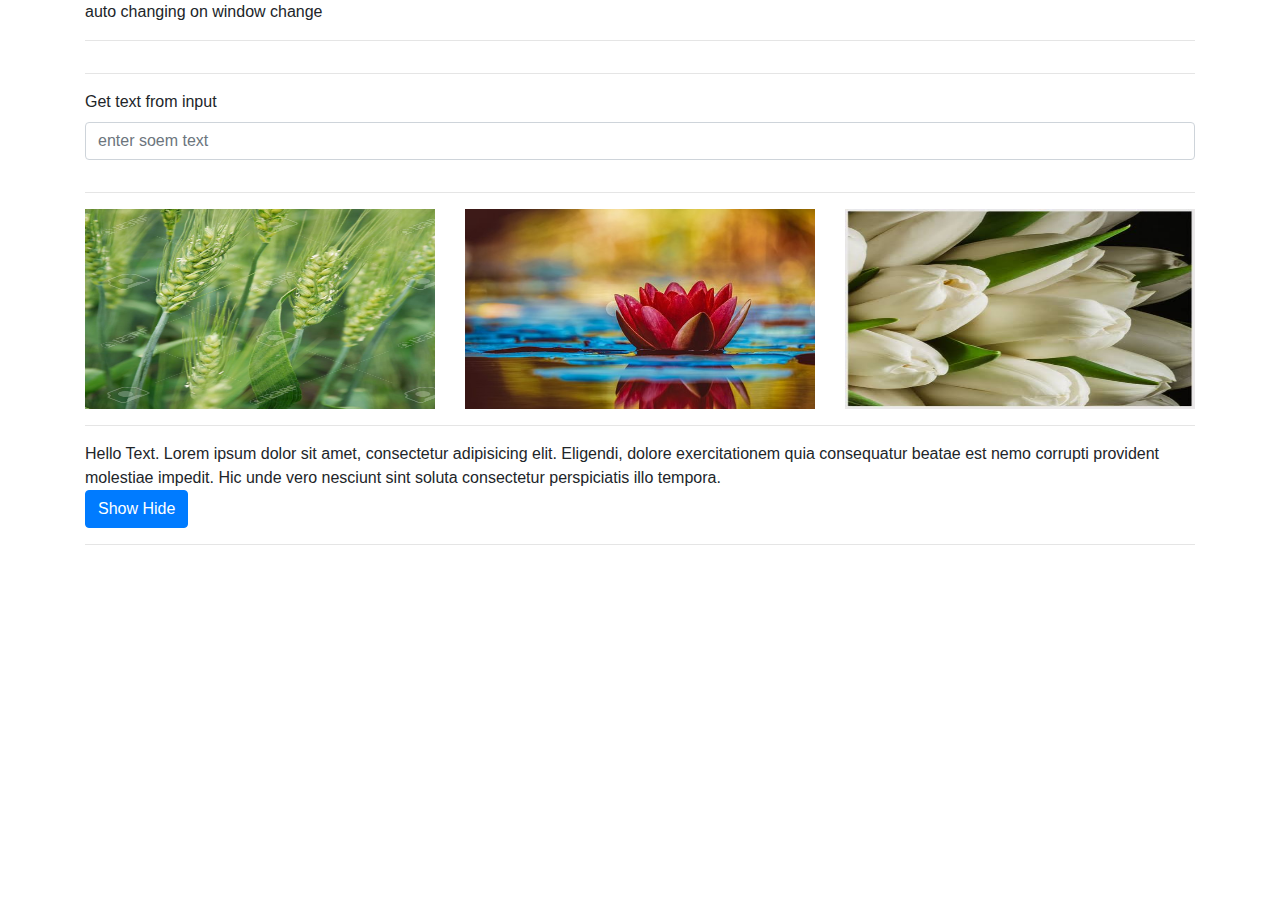
<file: jquery/index.html>
<!DOCTYPE html>
<html lang="en">
<head>
    <meta charset="UTF-8">
    <meta name="viewport" content="width=device-width, initial-scale=1.0">
    <meta http-equiv="X-UA-Compatible" content="ie=edge">
    <title>Jquery learn</title>
    <link rel="stylesheet" href="css/bootstrap.css">
    <link rel="stylesheet" href="js/jquery-ui/jquery-ui.min.css">
    <link rel="stylesheet" href="css/style.css">

    <script src="js/jquery.min.js"></script>
    <script src="js/jquery-ui/jquery-ui.min.js"></script>
    <script src="js/bootstrap.min.js"></script>
</head>
<body>
    <div class="container">
        <!-- <h2>Hello JQuery World</h2> -->
        <p>auto changing on window change</p>
        <hr>
        <div class="row">
            <div class="col-md-12">
                <div id="show-data"></div>
                <hr>
                <form action="" method="get">
                    <div class="form-group">
                      <label for="">Get text from input</label>
                      <input type="text" class="form-control" name="get_text_name" id="get-text" aria-describedby="helpId" placeholder="enter soem text"> 
                    </div>
                </form>
            </div>
        </div>
        <hr>

        <div class="gallery">
            <div class="row">
                <div class="col-sm-4"><img src="img/gom.jpg" alt=""></div>
                <div class="col-sm-4"><img src="img/lily.jpg" alt=""></div>
                <div class="col-sm-4"><img src="img/suburban.jpg" alt=""></div>
            </div> 
        </div>
   
    <hr>
    <div class="row">
        <div class="col-md-12">
            <div class="text-file">
                Hello Text. Lorem ipsum dolor sit amet, consectetur adipisicing elit. Eligendi, dolore exercitationem quia consequatur beatae est nemo corrupti provident molestiae impedit. Hic unde vero nesciunt sint soluta consectetur perspiciatis illo tempora.
            </div>
            <button id="mybtn" class="btn btn-primary">Show Hide</button>
        </div>
    </div>
    <hr>
    
    </div>
    <script>
        $(document).ready(function(){
            $('#mybtn').click(function (){
               $('.text-file').toggle('slow');
            });

            $('.')
            // $('*') //select all elements
            // $(this) //select current elements
            // $('p.intro') //select all p elements with class intro
            // $('p:first') //select the first p element 
            // $('ul li:first') //select first <li> element of first <ul>
            // $('ul li:first-child') //select first <li> element of every <ul>
            // $("[href]") //select all elements with an href attribute
            // $("a[target='_blank']"); //select all <a> element with a target attribute value equal to "_blank"
            // $(":button") //select all <button> elements and <input> elements of type = "button"
            // $("tr:even"); //select all even <tr> elements
            // $("tr:odd");//select all odd <tr> elements
            // jquery selector teaster
            // https://www.w3schools.com/jquery/trysel.asp

        });
    </script>
</body>
</html>
</file>
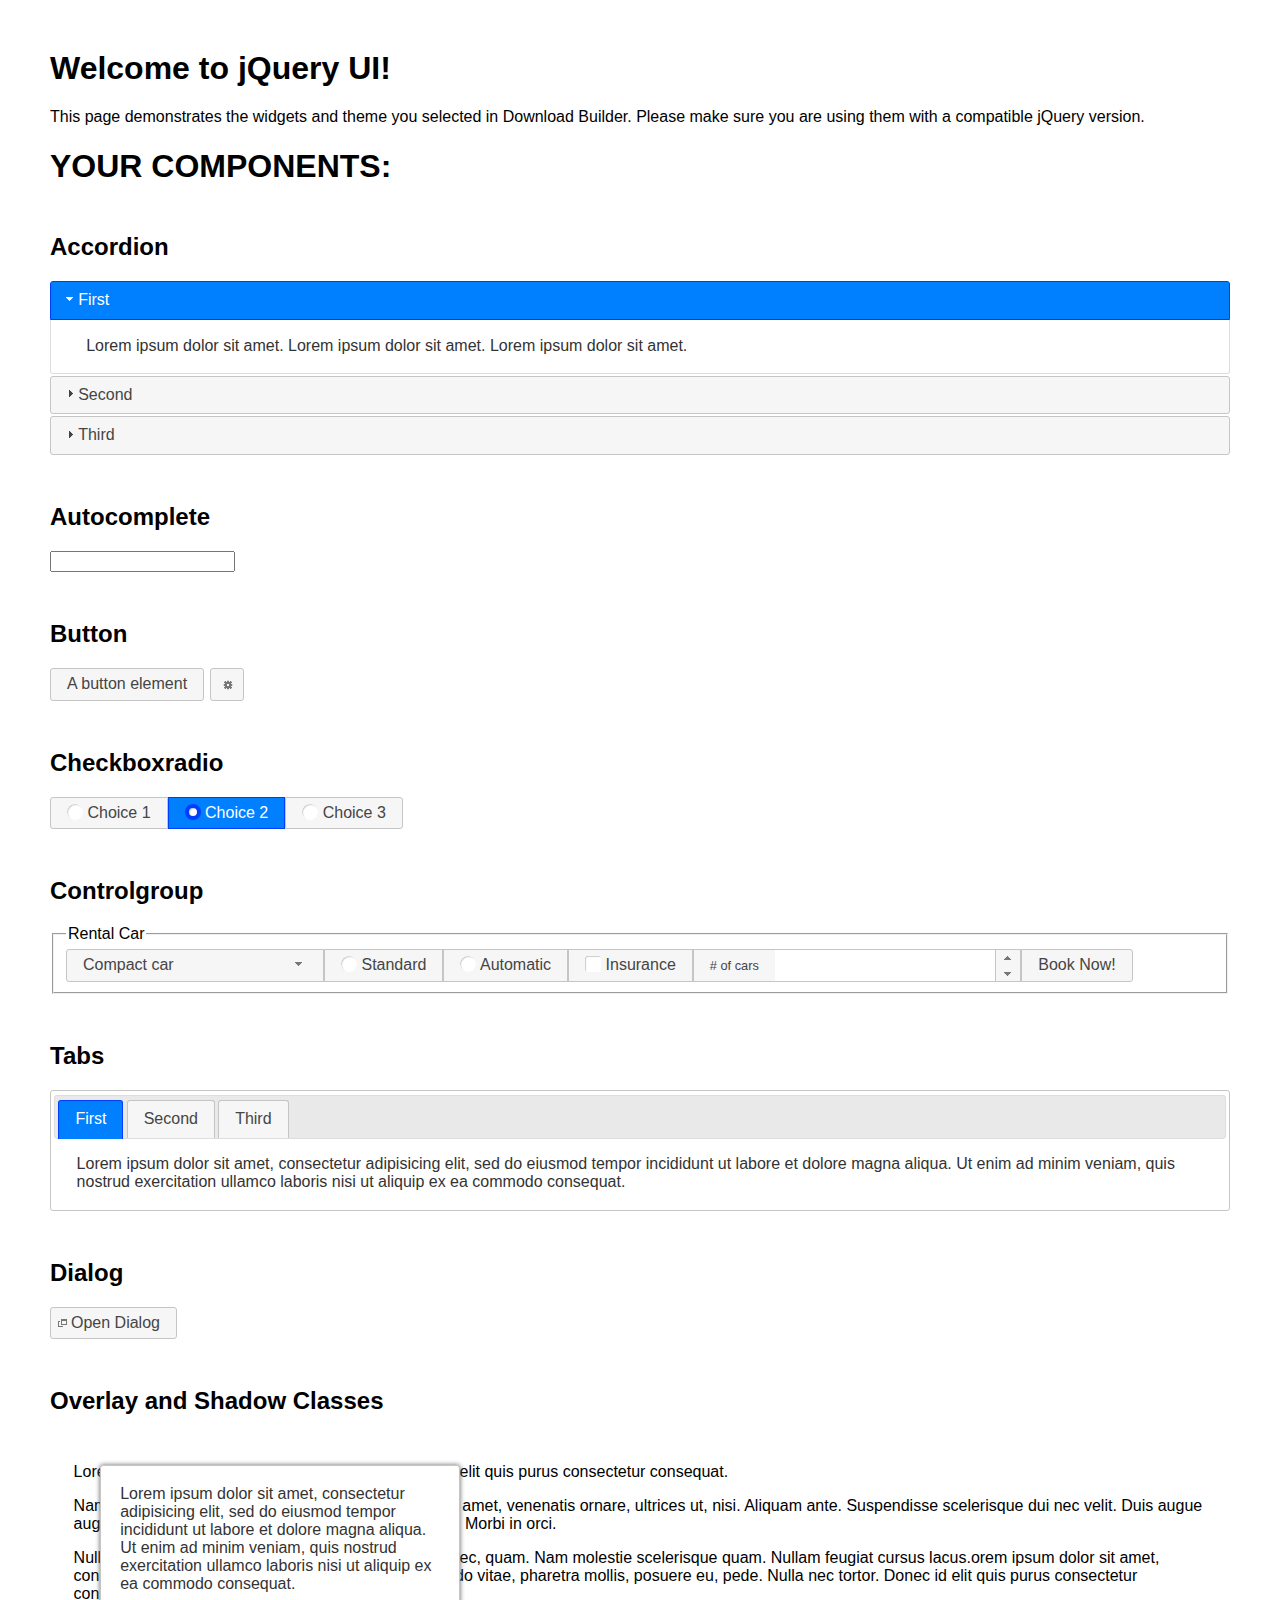
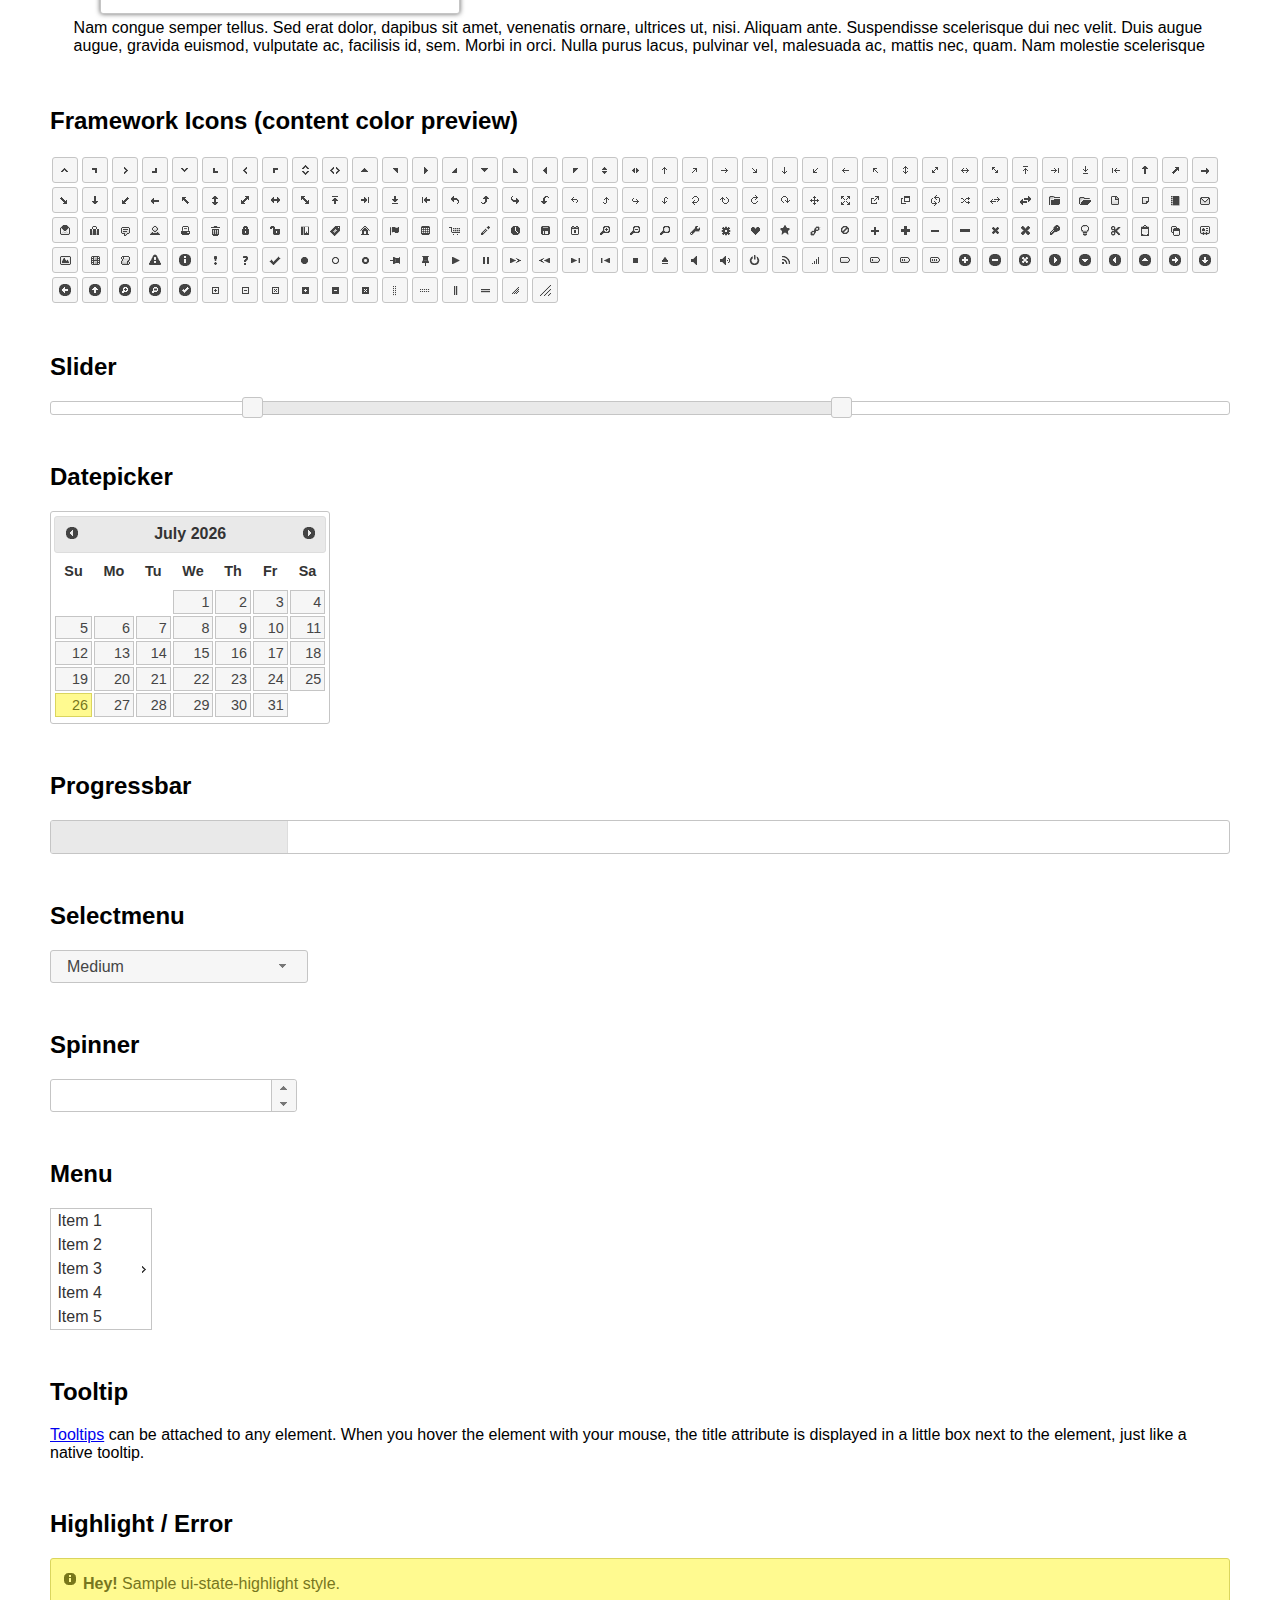
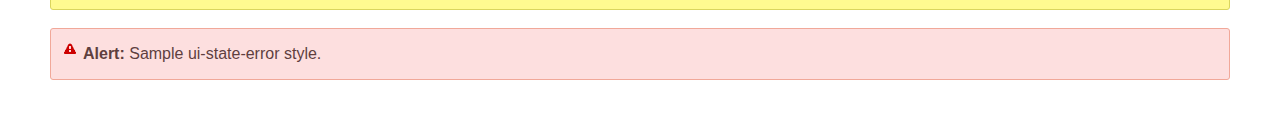
<file: jquery/js/jquery-ui/index.html>
<!doctype html>
<html lang="us">
<head>
	<meta charset="utf-8">
	<title>jQuery UI Example Page</title>
	<link href="jquery-ui.css" rel="stylesheet">
	<style>
	body{
		font-family: "Trebuchet MS", sans-serif;
		margin: 50px;
	}
	.demoHeaders {
		margin-top: 2em;
	}
	#dialog-link {
		padding: .4em 1em .4em 20px;
		text-decoration: none;
		position: relative;
	}
	#dialog-link span.ui-icon {
		margin: 0 5px 0 0;
		position: absolute;
		left: .2em;
		top: 50%;
		margin-top: -8px;
	}
	#icons {
		margin: 0;
		padding: 0;
	}
	#icons li {
		margin: 2px;
		position: relative;
		padding: 4px 0;
		cursor: pointer;
		float: left;
		list-style: none;
	}
	#icons span.ui-icon {
		float: left;
		margin: 0 4px;
	}
	.fakewindowcontain .ui-widget-overlay {
		position: absolute;
	}
	select {
		width: 200px;
	}
	</style>
</head>
<body>

<h1>Welcome to jQuery UI!</h1>

<div class="ui-widget">
	<p>This page demonstrates the widgets and theme you selected in Download Builder. Please make sure you are using them with a compatible jQuery version.</p>
</div>

<h1>YOUR COMPONENTS:</h1>


<!-- Accordion -->
<h2 class="demoHeaders">Accordion</h2>
<div id="accordion">
	<h3>First</h3>
	<div>Lorem ipsum dolor sit amet. Lorem ipsum dolor sit amet. Lorem ipsum dolor sit amet.</div>
	<h3>Second</h3>
	<div>Phasellus mattis tincidunt nibh.</div>
	<h3>Third</h3>
	<div>Nam dui erat, auctor a, dignissim quis.</div>
</div>



<!-- Autocomplete -->
<h2 class="demoHeaders">Autocomplete</h2>
<div>
	<input id="autocomplete" title="type &quot;a&quot;">
</div>



<!-- Button -->
<h2 class="demoHeaders">Button</h2>
<button id="button">A button element</button>
<button id="button-icon">An icon-only button</button>



<!-- Checkboxradio -->
<h2 class="demoHeaders">Checkboxradio</h2>
<form style="margin-top: 1em;">
	<div id="radioset">
		<input type="radio" id="radio1" name="radio"><label for="radio1">Choice 1</label>
		<input type="radio" id="radio2" name="radio" checked="checked"><label for="radio2">Choice 2</label>
		<input type="radio" id="radio3" name="radio"><label for="radio3">Choice 3</label>
	</div>
</form>



<!-- Controlgroup -->
<h2 class="demoHeaders">Controlgroup</h2>
<fieldset>
	<legend>Rental Car</legend>
	<div id="controlgroup">
		<select id="car-type">
			<option>Compact car</option>
			<option>Midsize car</option>
			<option>Full size car</option>
			<option>SUV</option>
			<option>Luxury</option>
			<option>Truck</option>
			<option>Van</option>
		</select>
		<label for="transmission-standard">Standard</label>
		<input type="radio" name="transmission" id="transmission-standard">
		<label for="transmission-automatic">Automatic</label>
		<input type="radio" name="transmission" id="transmission-automatic">
		<label for="insurance">Insurance</label>
		<input type="checkbox" name="insurance" id="insurance">
		<label for="horizontal-spinner" class="ui-controlgroup-label"># of cars</label>
		<input id="horizontal-spinner" class="ui-spinner-input">
		<button>Book Now!</button>
	</div>
</fieldset>



<!-- Tabs -->
<h2 class="demoHeaders">Tabs</h2>
<div id="tabs">
	<ul>
		<li><a href="#tabs-1">First</a></li>
		<li><a href="#tabs-2">Second</a></li>
		<li><a href="#tabs-3">Third</a></li>
	</ul>
	<div id="tabs-1">Lorem ipsum dolor sit amet, consectetur adipisicing elit, sed do eiusmod tempor incididunt ut labore et dolore magna aliqua. Ut enim ad minim veniam, quis nostrud exercitation ullamco laboris nisi ut aliquip ex ea commodo consequat.</div>
	<div id="tabs-2">Phasellus mattis tincidunt nibh. Cras orci urna, blandit id, pretium vel, aliquet ornare, felis. Maecenas scelerisque sem non nisl. Fusce sed lorem in enim dictum bibendum.</div>
	<div id="tabs-3">Nam dui erat, auctor a, dignissim quis, sollicitudin eu, felis. Pellentesque nisi urna, interdum eget, sagittis et, consequat vestibulum, lacus. Mauris porttitor ullamcorper augue.</div>
</div>



<h2 class="demoHeaders">Dialog</h2>
<p>
	<button id="dialog-link" class="ui-button ui-corner-all ui-widget">
		<span class="ui-icon ui-icon-newwin"></span>Open Dialog
	</button>
</p>

<h2 class="demoHeaders">Overlay and Shadow Classes</h2>
<div style="position: relative; width: 96%; height: 200px; padding:1% 2%; overflow:hidden;" class="fakewindowcontain">
	<p>Lorem ipsum dolor sit amet,  Nulla nec tortor. Donec id elit quis purus consectetur consequat. </p><p>Nam congue semper tellus. Sed erat dolor, dapibus sit amet, venenatis ornare, ultrices ut, nisi. Aliquam ante. Suspendisse scelerisque dui nec velit. Duis augue augue, gravida euismod, vulputate ac, facilisis id, sem. Morbi in orci. </p><p>Nulla purus lacus, pulvinar vel, malesuada ac, mattis nec, quam. Nam molestie scelerisque quam. Nullam feugiat cursus lacus.orem ipsum dolor sit amet, consectetur adipiscing elit. Donec libero risus, commodo vitae, pharetra mollis, posuere eu, pede. Nulla nec tortor. Donec id elit quis purus consectetur consequat. </p><p>Nam congue semper tellus. Sed erat dolor, dapibus sit amet, venenatis ornare, ultrices ut, nisi. Aliquam ante. Suspendisse scelerisque dui nec velit. Duis augue augue, gravida euismod, vulputate ac, facilisis id, sem. Morbi in orci. Nulla purus lacus, pulvinar vel, malesuada ac, mattis nec, quam. Nam molestie scelerisque quam. </p><p>Nullam feugiat cursus lacus.orem ipsum dolor sit amet, consectetur adipiscing elit. Donec libero risus, commodo vitae, pharetra mollis, posuere eu, pede. Nulla nec tortor. Donec id elit quis purus consectetur consequat. Nam congue semper tellus. Sed erat dolor, dapibus sit amet, venenatis ornare, ultrices ut, nisi. Aliquam ante. </p><p>Suspendisse scelerisque dui nec velit. Duis augue augue, gravida euismod, vulputate ac, facilisis id, sem. Morbi in orci. Nulla purus lacus, pulvinar vel, malesuada ac, mattis nec, quam. Nam molestie scelerisque quam. Nullam feugiat cursus lacus.orem ipsum dolor sit amet, consectetur adipiscing elit. Donec libero risus, commodo vitae, pharetra mollis, posuere eu, pede. Nulla nec tortor. Donec id elit quis purus consectetur consequat. Nam congue semper tellus. Sed erat dolor, dapibus sit amet, venenatis ornare, ultrices ut, nisi. </p>

	<!-- ui-dialog -->
	<div class="ui-widget-overlay ui-front"></div>
	<div style="position: absolute; width: 320px; left: 50px; top: 30px; padding: 1.2em" class="ui-widget ui-front ui-widget-content ui-corner-all ui-widget-shadow">
		Lorem ipsum dolor sit amet, consectetur adipisicing elit, sed do eiusmod tempor incididunt ut labore et dolore magna aliqua. Ut enim ad minim veniam, quis nostrud exercitation ullamco laboris nisi ut aliquip ex ea commodo consequat.
	</div>

</div>

<!-- ui-dialog -->
<div id="dialog" title="Dialog Title">
	<p>Lorem ipsum dolor sit amet, consectetur adipisicing elit, sed do eiusmod tempor incididunt ut labore et dolore magna aliqua. Ut enim ad minim veniam, quis nostrud exercitation ullamco laboris nisi ut aliquip ex ea commodo consequat.</p>
</div>



<h2 class="demoHeaders">Framework Icons (content color preview)</h2>
<ul id="icons" class="ui-widget ui-helper-clearfix">
	<li class="ui-state-default ui-corner-all" title=".ui-icon-caret-1-n"><span class="ui-icon ui-icon-caret-1-n"></span></li>
	<li class="ui-state-default ui-corner-all" title=".ui-icon-caret-1-ne"><span class="ui-icon ui-icon-caret-1-ne"></span></li>
	<li class="ui-state-default ui-corner-all" title=".ui-icon-caret-1-e"><span class="ui-icon ui-icon-caret-1-e"></span></li>
	<li class="ui-state-default ui-corner-all" title=".ui-icon-caret-1-se"><span class="ui-icon ui-icon-caret-1-se"></span></li>
	<li class="ui-state-default ui-corner-all" title=".ui-icon-caret-1-s"><span class="ui-icon ui-icon-caret-1-s"></span></li>
	<li class="ui-state-default ui-corner-all" title=".ui-icon-caret-1-sw"><span class="ui-icon ui-icon-caret-1-sw"></span></li>
	<li class="ui-state-default ui-corner-all" title=".ui-icon-caret-1-w"><span class="ui-icon ui-icon-caret-1-w"></span></li>
	<li class="ui-state-default ui-corner-all" title=".ui-icon-caret-1-nw"><span class="ui-icon ui-icon-caret-1-nw"></span></li>
	<li class="ui-state-default ui-corner-all" title=".ui-icon-caret-2-n-s"><span class="ui-icon ui-icon-caret-2-n-s"></span></li>
	<li class="ui-state-default ui-corner-all" title=".ui-icon-caret-2-e-w"><span class="ui-icon ui-icon-caret-2-e-w"></span></li>
	<li class="ui-state-default ui-corner-all" title=".ui-icon-triangle-1-n"><span class="ui-icon ui-icon-triangle-1-n"></span></li>
	<li class="ui-state-default ui-corner-all" title=".ui-icon-triangle-1-ne"><span class="ui-icon ui-icon-triangle-1-ne"></span></li>
	<li class="ui-state-default ui-corner-all" title=".ui-icon-triangle-1-e"><span class="ui-icon ui-icon-triangle-1-e"></span></li>
	<li class="ui-state-default ui-corner-all" title=".ui-icon-triangle-1-se"><span class="ui-icon ui-icon-triangle-1-se"></span></li>
	<li class="ui-state-default ui-corner-all" title=".ui-icon-triangle-1-s"><span class="ui-icon ui-icon-triangle-1-s"></span></li>
	<li class="ui-state-default ui-corner-all" title=".ui-icon-triangle-1-sw"><span class="ui-icon ui-icon-triangle-1-sw"></span></li>
	<li class="ui-state-default ui-corner-all" title=".ui-icon-triangle-1-w"><span class="ui-icon ui-icon-triangle-1-w"></span></li>
	<li class="ui-state-default ui-corner-all" title=".ui-icon-triangle-1-nw"><span class="ui-icon ui-icon-triangle-1-nw"></span></li>
	<li class="ui-state-default ui-corner-all" title=".ui-icon-triangle-2-n-s"><span class="ui-icon ui-icon-triangle-2-n-s"></span></li>
	<li class="ui-state-default ui-corner-all" title=".ui-icon-triangle-2-e-w"><span class="ui-icon ui-icon-triangle-2-e-w"></span></li>
	<li class="ui-state-default ui-corner-all" title=".ui-icon-arrow-1-n"><span class="ui-icon ui-icon-arrow-1-n"></span></li>
	<li class="ui-state-default ui-corner-all" title=".ui-icon-arrow-1-ne"><span class="ui-icon ui-icon-arrow-1-ne"></span></li>
	<li class="ui-state-default ui-corner-all" title=".ui-icon-arrow-1-e"><span class="ui-icon ui-icon-arrow-1-e"></span></li>
	<li class="ui-state-default ui-corner-all" title=".ui-icon-arrow-1-se"><span class="ui-icon ui-icon-arrow-1-se"></span></li>
	<li class="ui-state-default ui-corner-all" title=".ui-icon-arrow-1-s"><span class="ui-icon ui-icon-arrow-1-s"></span></li>
	<li class="ui-state-default ui-corner-all" title=".ui-icon-arrow-1-sw"><span class="ui-icon ui-icon-arrow-1-sw"></span></li>
	<li class="ui-state-default ui-corner-all" title=".ui-icon-arrow-1-w"><span class="ui-icon ui-icon-arrow-1-w"></span></li>
	<li class="ui-state-default ui-corner-all" title=".ui-icon-arrow-1-nw"><span class="ui-icon ui-icon-arrow-1-nw"></span></li>
	<li class="ui-state-default ui-corner-all" title=".ui-icon-arrow-2-n-s"><span class="ui-icon ui-icon-arrow-2-n-s"></span></li>
	<li class="ui-state-default ui-corner-all" title=".ui-icon-arrow-2-ne-sw"><span class="ui-icon ui-icon-arrow-2-ne-sw"></span></li>
	<li class="ui-state-default ui-corner-all" title=".ui-icon-arrow-2-e-w"><span class="ui-icon ui-icon-arrow-2-e-w"></span></li>
	<li class="ui-state-default ui-corner-all" title=".ui-icon-arrow-2-se-nw"><span class="ui-icon ui-icon-arrow-2-se-nw"></span></li>
	<li class="ui-state-default ui-corner-all" title=".ui-icon-arrowstop-1-n"><span class="ui-icon ui-icon-arrowstop-1-n"></span></li>
	<li class="ui-state-default ui-corner-all" title=".ui-icon-arrowstop-1-e"><span class="ui-icon ui-icon-arrowstop-1-e"></span></li>
	<li class="ui-state-default ui-corner-all" title=".ui-icon-arrowstop-1-s"><span class="ui-icon ui-icon-arrowstop-1-s"></span></li>
	<li class="ui-state-default ui-corner-all" title=".ui-icon-arrowstop-1-w"><span class="ui-icon ui-icon-arrowstop-1-w"></span></li>
	<li class="ui-state-default ui-corner-all" title=".ui-icon-arrowthick-1-n"><span class="ui-icon ui-icon-arrowthick-1-n"></span></li>
	<li class="ui-state-default ui-corner-all" title=".ui-icon-arrowthick-1-ne"><span class="ui-icon ui-icon-arrowthick-1-ne"></span></li>
	<li class="ui-state-default ui-corner-all" title=".ui-icon-arrowthick-1-e"><span class="ui-icon ui-icon-arrowthick-1-e"></span></li>
	<li class="ui-state-default ui-corner-all" title=".ui-icon-arrowthick-1-se"><span class="ui-icon ui-icon-arrowthick-1-se"></span></li>
	<li class="ui-state-default ui-corner-all" title=".ui-icon-arrowthick-1-s"><span class="ui-icon ui-icon-arrowthick-1-s"></span></li>
	<li class="ui-state-default ui-corner-all" title=".ui-icon-arrowthick-1-sw"><span class="ui-icon ui-icon-arrowthick-1-sw"></span></li>
	<li class="ui-state-default ui-corner-all" title=".ui-icon-arrowthick-1-w"><span class="ui-icon ui-icon-arrowthick-1-w"></span></li>
	<li class="ui-state-default ui-corner-all" title=".ui-icon-arrowthick-1-nw"><span class="ui-icon ui-icon-arrowthick-1-nw"></span></li>
	<li class="ui-state-default ui-corner-all" title=".ui-icon-arrowthick-2-n-s"><span class="ui-icon ui-icon-arrowthick-2-n-s"></span></li>
	<li class="ui-state-default ui-corner-all" title=".ui-icon-arrowthick-2-ne-sw"><span class="ui-icon ui-icon-arrowthick-2-ne-sw"></span></li>
	<li class="ui-state-default ui-corner-all" title=".ui-icon-arrowthick-2-e-w"><span class="ui-icon ui-icon-arrowthick-2-e-w"></span></li>
	<li class="ui-state-default ui-corner-all" title=".ui-icon-arrowthick-2-se-nw"><span class="ui-icon ui-icon-arrowthick-2-se-nw"></span></li>
	<li class="ui-state-default ui-corner-all" title=".ui-icon-arrowthickstop-1-n"><span class="ui-icon ui-icon-arrowthickstop-1-n"></span></li>
	<li class="ui-state-default ui-corner-all" title=".ui-icon-arrowthickstop-1-e"><span class="ui-icon ui-icon-arrowthickstop-1-e"></span></li>
	<li class="ui-state-default ui-corner-all" title=".ui-icon-arrowthickstop-1-s"><span class="ui-icon ui-icon-arrowthickstop-1-s"></span></li>
	<li class="ui-state-default ui-corner-all" title=".ui-icon-arrowthickstop-1-w"><span class="ui-icon ui-icon-arrowthickstop-1-w"></span></li>
	<li class="ui-state-default ui-corner-all" title=".ui-icon-arrowreturnthick-1-w"><span class="ui-icon ui-icon-arrowreturnthick-1-w"></span></li>
	<li class="ui-state-default ui-corner-all" title=".ui-icon-arrowreturnthick-1-n"><span class="ui-icon ui-icon-arrowreturnthick-1-n"></span></li>
	<li class="ui-state-default ui-corner-all" title=".ui-icon-arrowreturnthick-1-e"><span class="ui-icon ui-icon-arrowreturnthick-1-e"></span></li>
	<li class="ui-state-default ui-corner-all" title=".ui-icon-arrowreturnthick-1-s"><span class="ui-icon ui-icon-arrowreturnthick-1-s"></span></li>
	<li class="ui-state-default ui-corner-all" title=".ui-icon-arrowreturn-1-w"><span class="ui-icon ui-icon-arrowreturn-1-w"></span></li>
	<li class="ui-state-default ui-corner-all" title=".ui-icon-arrowreturn-1-n"><span class="ui-icon ui-icon-arrowreturn-1-n"></span></li>
	<li class="ui-state-default ui-corner-all" title=".ui-icon-arrowreturn-1-e"><span class="ui-icon ui-icon-arrowreturn-1-e"></span></li>
	<li class="ui-state-default ui-corner-all" title=".ui-icon-arrowreturn-1-s"><span class="ui-icon ui-icon-arrowreturn-1-s"></span></li>
	<li class="ui-state-default ui-corner-all" title=".ui-icon-arrowrefresh-1-w"><span class="ui-icon ui-icon-arrowrefresh-1-w"></span></li>
	<li class="ui-state-default ui-corner-all" title=".ui-icon-arrowrefresh-1-n"><span class="ui-icon ui-icon-arrowrefresh-1-n"></span></li>
	<li class="ui-state-default ui-corner-all" title=".ui-icon-arrowrefresh-1-e"><span class="ui-icon ui-icon-arrowrefresh-1-e"></span></li>
	<li class="ui-state-default ui-corner-all" title=".ui-icon-arrowrefresh-1-s"><span class="ui-icon ui-icon-arrowrefresh-1-s"></span></li>
	<li class="ui-state-default ui-corner-all" title=".ui-icon-arrow-4"><span class="ui-icon ui-icon-arrow-4"></span></li>
	<li class="ui-state-default ui-corner-all" title=".ui-icon-arrow-4-diag"><span class="ui-icon ui-icon-arrow-4-diag"></span></li>
	<li class="ui-state-default ui-corner-all" title=".ui-icon-extlink"><span class="ui-icon ui-icon-extlink"></span></li>
	<li class="ui-state-default ui-corner-all" title=".ui-icon-newwin"><span class="ui-icon ui-icon-newwin"></span></li>
	<li class="ui-state-default ui-corner-all" title=".ui-icon-refresh"><span class="ui-icon ui-icon-refresh"></span></li>
	<li class="ui-state-default ui-corner-all" title=".ui-icon-shuffle"><span class="ui-icon ui-icon-shuffle"></span></li>
	<li class="ui-state-default ui-corner-all" title=".ui-icon-transfer-e-w"><span class="ui-icon ui-icon-transfer-e-w"></span></li>
	<li class="ui-state-default ui-corner-all" title=".ui-icon-transferthick-e-w"><span class="ui-icon ui-icon-transferthick-e-w"></span></li>
	<li class="ui-state-default ui-corner-all" title=".ui-icon-folder-collapsed"><span class="ui-icon ui-icon-folder-collapsed"></span></li>
	<li class="ui-state-default ui-corner-all" title=".ui-icon-folder-open"><span class="ui-icon ui-icon-folder-open"></span></li>
	<li class="ui-state-default ui-corner-all" title=".ui-icon-document"><span class="ui-icon ui-icon-document"></span></li>
	<li class="ui-state-default ui-corner-all" title=".ui-icon-document-b"><span class="ui-icon ui-icon-document-b"></span></li>
	<li class="ui-state-default ui-corner-all" title=".ui-icon-note"><span class="ui-icon ui-icon-note"></span></li>
	<li class="ui-state-default ui-corner-all" title=".ui-icon-mail-closed"><span class="ui-icon ui-icon-mail-closed"></span></li>
	<li class="ui-state-default ui-corner-all" title=".ui-icon-mail-open"><span class="ui-icon ui-icon-mail-open"></span></li>
	<li class="ui-state-default ui-corner-all" title=".ui-icon-suitcase"><span class="ui-icon ui-icon-suitcase"></span></li>
	<li class="ui-state-default ui-corner-all" title=".ui-icon-comment"><span class="ui-icon ui-icon-comment"></span></li>
	<li class="ui-state-default ui-corner-all" title=".ui-icon-person"><span class="ui-icon ui-icon-person"></span></li>
	<li class="ui-state-default ui-corner-all" title=".ui-icon-print"><span class="ui-icon ui-icon-print"></span></li>
	<li class="ui-state-default ui-corner-all" title=".ui-icon-trash"><span class="ui-icon ui-icon-trash"></span></li>
	<li class="ui-state-default ui-corner-all" title=".ui-icon-locked"><span class="ui-icon ui-icon-locked"></span></li>
	<li class="ui-state-default ui-corner-all" title=".ui-icon-unlocked"><span class="ui-icon ui-icon-unlocked"></span></li>
	<li class="ui-state-default ui-corner-all" title=".ui-icon-bookmark"><span class="ui-icon ui-icon-bookmark"></span></li>
	<li class="ui-state-default ui-corner-all" title=".ui-icon-tag"><span class="ui-icon ui-icon-tag"></span></li>
	<li class="ui-state-default ui-corner-all" title=".ui-icon-home"><span class="ui-icon ui-icon-home"></span></li>
	<li class="ui-state-default ui-corner-all" title=".ui-icon-flag"><span class="ui-icon ui-icon-flag"></span></li>
	<li class="ui-state-default ui-corner-all" title=".ui-icon-calculator"><span class="ui-icon ui-icon-calculator"></span></li>
	<li class="ui-state-default ui-corner-all" title=".ui-icon-cart"><span class="ui-icon ui-icon-cart"></span></li>
	<li class="ui-state-default ui-corner-all" title=".ui-icon-pencil"><span class="ui-icon ui-icon-pencil"></span></li>
	<li class="ui-state-default ui-corner-all" title=".ui-icon-clock"><span class="ui-icon ui-icon-clock"></span></li>
	<li class="ui-state-default ui-corner-all" title=".ui-icon-disk"><span class="ui-icon ui-icon-disk"></span></li>
	<li class="ui-state-default ui-corner-all" title=".ui-icon-calendar"><span class="ui-icon ui-icon-calendar"></span></li>
	<li class="ui-state-default ui-corner-all" title=".ui-icon-zoomin"><span class="ui-icon ui-icon-zoomin"></span></li>
	<li class="ui-state-default ui-corner-all" title=".ui-icon-zoomout"><span class="ui-icon ui-icon-zoomout"></span></li>
	<li class="ui-state-default ui-corner-all" title=".ui-icon-search"><span class="ui-icon ui-icon-search"></span></li>
	<li class="ui-state-default ui-corner-all" title=".ui-icon-wrench"><span class="ui-icon ui-icon-wrench"></span></li>
	<li class="ui-state-default ui-corner-all" title=".ui-icon-gear"><span class="ui-icon ui-icon-gear"></span></li>
	<li class="ui-state-default ui-corner-all" title=".ui-icon-heart"><span class="ui-icon ui-icon-heart"></span></li>
	<li class="ui-state-default ui-corner-all" title=".ui-icon-star"><span class="ui-icon ui-icon-star"></span></li>
	<li class="ui-state-default ui-corner-all" title=".ui-icon-link"><span class="ui-icon ui-icon-link"></span></li>
	<li class="ui-state-default ui-corner-all" title=".ui-icon-cancel"><span class="ui-icon ui-icon-cancel"></span></li>
	<li class="ui-state-default ui-corner-all" title=".ui-icon-plus"><span class="ui-icon ui-icon-plus"></span></li>
	<li class="ui-state-default ui-corner-all" title=".ui-icon-plusthick"><span class="ui-icon ui-icon-plusthick"></span></li>
	<li class="ui-state-default ui-corner-all" title=".ui-icon-minus"><span class="ui-icon ui-icon-minus"></span></li>
	<li class="ui-state-default ui-corner-all" title=".ui-icon-minusthick"><span class="ui-icon ui-icon-minusthick"></span></li>
	<li class="ui-state-default ui-corner-all" title=".ui-icon-close"><span class="ui-icon ui-icon-close"></span></li>
	<li class="ui-state-default ui-corner-all" title=".ui-icon-closethick"><span class="ui-icon ui-icon-closethick"></span></li>
	<li class="ui-state-default ui-corner-all" title=".ui-icon-key"><span class="ui-icon ui-icon-key"></span></li>
	<li class="ui-state-default ui-corner-all" title=".ui-icon-lightbulb"><span class="ui-icon ui-icon-lightbulb"></span></li>
	<li class="ui-state-default ui-corner-all" title=".ui-icon-scissors"><span class="ui-icon ui-icon-scissors"></span></li>
	<li class="ui-state-default ui-corner-all" title=".ui-icon-clipboard"><span class="ui-icon ui-icon-clipboard"></span></li>
	<li class="ui-state-default ui-corner-all" title=".ui-icon-copy"><span class="ui-icon ui-icon-copy"></span></li>
	<li class="ui-state-default ui-corner-all" title=".ui-icon-contact"><span class="ui-icon ui-icon-contact"></span></li>
	<li class="ui-state-default ui-corner-all" title=".ui-icon-image"><span class="ui-icon ui-icon-image"></span></li>
	<li class="ui-state-default ui-corner-all" title=".ui-icon-video"><span class="ui-icon ui-icon-video"></span></li>
	<li class="ui-state-default ui-corner-all" title=".ui-icon-script"><span class="ui-icon ui-icon-script"></span></li>
	<li class="ui-state-default ui-corner-all" title=".ui-icon-alert"><span class="ui-icon ui-icon-alert"></span></li>
	<li class="ui-state-default ui-corner-all" title=".ui-icon-info"><span class="ui-icon ui-icon-info"></span></li>
	<li class="ui-state-default ui-corner-all" title=".ui-icon-notice"><span class="ui-icon ui-icon-notice"></span></li>
	<li class="ui-state-default ui-corner-all" title=".ui-icon-help"><span class="ui-icon ui-icon-help"></span></li>
	<li class="ui-state-default ui-corner-all" title=".ui-icon-check"><span class="ui-icon ui-icon-check"></span></li>
	<li class="ui-state-default ui-corner-all" title=".ui-icon-bullet"><span class="ui-icon ui-icon-bullet"></span></li>
	<li class="ui-state-default ui-corner-all" title=".ui-icon-radio-off"><span class="ui-icon ui-icon-radio-off"></span></li>
	<li class="ui-state-default ui-corner-all" title=".ui-icon-radio-on"><span class="ui-icon ui-icon-radio-on"></span></li>
	<li class="ui-state-default ui-corner-all" title=".ui-icon-pin-w"><span class="ui-icon ui-icon-pin-w"></span></li>
	<li class="ui-state-default ui-corner-all" title=".ui-icon-pin-s"><span class="ui-icon ui-icon-pin-s"></span></li>
	<li class="ui-state-default ui-corner-all" title=".ui-icon-play"><span class="ui-icon ui-icon-play"></span></li>
	<li class="ui-state-default ui-corner-all" title=".ui-icon-pause"><span class="ui-icon ui-icon-pause"></span></li>
	<li class="ui-state-default ui-corner-all" title=".ui-icon-seek-next"><span class="ui-icon ui-icon-seek-next"></span></li>
	<li class="ui-state-default ui-corner-all" title=".ui-icon-seek-prev"><span class="ui-icon ui-icon-seek-prev"></span></li>
	<li class="ui-state-default ui-corner-all" title=".ui-icon-seek-end"><span class="ui-icon ui-icon-seek-end"></span></li>
	<li class="ui-state-default ui-corner-all" title=".ui-icon-seek-first"><span class="ui-icon ui-icon-seek-first"></span></li>
	<li class="ui-state-default ui-corner-all" title=".ui-icon-stop"><span class="ui-icon ui-icon-stop"></span></li>
	<li class="ui-state-default ui-corner-all" title=".ui-icon-eject"><span class="ui-icon ui-icon-eject"></span></li>
	<li class="ui-state-default ui-corner-all" title=".ui-icon-volume-off"><span class="ui-icon ui-icon-volume-off"></span></li>
	<li class="ui-state-default ui-corner-all" title=".ui-icon-volume-on"><span class="ui-icon ui-icon-volume-on"></span></li>
	<li class="ui-state-default ui-corner-all" title=".ui-icon-power"><span class="ui-icon ui-icon-power"></span></li>
	<li class="ui-state-default ui-corner-all" title=".ui-icon-signal-diag"><span class="ui-icon ui-icon-signal-diag"></span></li>
	<li class="ui-state-default ui-corner-all" title=".ui-icon-signal"><span class="ui-icon ui-icon-signal"></span></li>
	<li class="ui-state-default ui-corner-all" title=".ui-icon-battery-0"><span class="ui-icon ui-icon-battery-0"></span></li>
	<li class="ui-state-default ui-corner-all" title=".ui-icon-battery-1"><span class="ui-icon ui-icon-battery-1"></span></li>
	<li class="ui-state-default ui-corner-all" title=".ui-icon-battery-2"><span class="ui-icon ui-icon-battery-2"></span></li>
	<li class="ui-state-default ui-corner-all" title=".ui-icon-battery-3"><span class="ui-icon ui-icon-battery-3"></span></li>
	<li class="ui-state-default ui-corner-all" title=".ui-icon-circle-plus"><span class="ui-icon ui-icon-circle-plus"></span></li>
	<li class="ui-state-default ui-corner-all" title=".ui-icon-circle-minus"><span class="ui-icon ui-icon-circle-minus"></span></li>
	<li class="ui-state-default ui-corner-all" title=".ui-icon-circle-close"><span class="ui-icon ui-icon-circle-close"></span></li>
	<li class="ui-state-default ui-corner-all" title=".ui-icon-circle-triangle-e"><span class="ui-icon ui-icon-circle-triangle-e"></span></li>
	<li class="ui-state-default ui-corner-all" title=".ui-icon-circle-triangle-s"><span class="ui-icon ui-icon-circle-triangle-s"></span></li>
	<li class="ui-state-default ui-corner-all" title=".ui-icon-circle-triangle-w"><span class="ui-icon ui-icon-circle-triangle-w"></span></li>
	<li class="ui-state-default ui-corner-all" title=".ui-icon-circle-triangle-n"><span class="ui-icon ui-icon-circle-triangle-n"></span></li>
	<li class="ui-state-default ui-corner-all" title=".ui-icon-circle-arrow-e"><span class="ui-icon ui-icon-circle-arrow-e"></span></li>
	<li class="ui-state-default ui-corner-all" title=".ui-icon-circle-arrow-s"><span class="ui-icon ui-icon-circle-arrow-s"></span></li>
	<li class="ui-state-default ui-corner-all" title=".ui-icon-circle-arrow-w"><span class="ui-icon ui-icon-circle-arrow-w"></span></li>
	<li class="ui-state-default ui-corner-all" title=".ui-icon-circle-arrow-n"><span class="ui-icon ui-icon-circle-arrow-n"></span></li>
	<li class="ui-state-default ui-corner-all" title=".ui-icon-circle-zoomin"><span class="ui-icon ui-icon-circle-zoomin"></span></li>
	<li class="ui-state-default ui-corner-all" title=".ui-icon-circle-zoomout"><span class="ui-icon ui-icon-circle-zoomout"></span></li>
	<li class="ui-state-default ui-corner-all" title=".ui-icon-circle-check"><span class="ui-icon ui-icon-circle-check"></span></li>
	<li class="ui-state-default ui-corner-all" title=".ui-icon-circlesmall-plus"><span class="ui-icon ui-icon-circlesmall-plus"></span></li>
	<li class="ui-state-default ui-corner-all" title=".ui-icon-circlesmall-minus"><span class="ui-icon ui-icon-circlesmall-minus"></span></li>
	<li class="ui-state-default ui-corner-all" title=".ui-icon-circlesmall-close"><span class="ui-icon ui-icon-circlesmall-close"></span></li>
	<li class="ui-state-default ui-corner-all" title=".ui-icon-squaresmall-plus"><span class="ui-icon ui-icon-squaresmall-plus"></span></li>
	<li class="ui-state-default ui-corner-all" title=".ui-icon-squaresmall-minus"><span class="ui-icon ui-icon-squaresmall-minus"></span></li>
	<li class="ui-state-default ui-corner-all" title=".ui-icon-squaresmall-close"><span class="ui-icon ui-icon-squaresmall-close"></span></li>
	<li class="ui-state-default ui-corner-all" title=".ui-icon-grip-dotted-vertical"><span class="ui-icon ui-icon-grip-dotted-vertical"></span></li>
	<li class="ui-state-default ui-corner-all" title=".ui-icon-grip-dotted-horizontal"><span class="ui-icon ui-icon-grip-dotted-horizontal"></span></li>
	<li class="ui-state-default ui-corner-all" title=".ui-icon-grip-solid-vertical"><span class="ui-icon ui-icon-grip-solid-vertical"></span></li>
	<li class="ui-state-default ui-corner-all" title=".ui-icon-grip-solid-horizontal"><span class="ui-icon ui-icon-grip-solid-horizontal"></span></li>
	<li class="ui-state-default ui-corner-all" title=".ui-icon-gripsmall-diagonal-se"><span class="ui-icon ui-icon-gripsmall-diagonal-se"></span></li>
	<li class="ui-state-default ui-corner-all" title=".ui-icon-grip-diagonal-se"><span class="ui-icon ui-icon-grip-diagonal-se"></span></li>
</ul>


<!-- Slider -->
<h2 class="demoHeaders">Slider</h2>
<div id="slider"></div>



<!-- Datepicker -->
<h2 class="demoHeaders">Datepicker</h2>
<div id="datepicker"></div>



<!-- Progressbar -->
<h2 class="demoHeaders">Progressbar</h2>
<div id="progressbar"></div>



<!-- Progressbar -->
<h2 class="demoHeaders">Selectmenu</h2>
<select id="selectmenu">
	<option>Slower</option>
	<option>Slow</option>
	<option selected="selected">Medium</option>
	<option>Fast</option>
	<option>Faster</option>
</select>



<!-- Spinner -->
<h2 class="demoHeaders">Spinner</h2>
<input id="spinner">



<!-- Menu -->
<h2 class="demoHeaders">Menu</h2>
<ul style="width:100px;" id="menu">
	<li><div>Item 1</div></li>
	<li><div>Item 2</div></li>
	<li><div>Item 3</div>
		<ul>
			<li><div>Item 3-1</div></li>
			<li><div>Item 3-2</div></li>
			<li><div>Item 3-3</div></li>
			<li><div>Item 3-4</div></li>
			<li><div>Item 3-5</div></li>
		</ul>
	</li>
	<li><div>Item 4</div></li>
	<li><div>Item 5</div></li>
</ul>



<!-- Tooltip -->
<h2 class="demoHeaders">Tooltip</h2>
<p id="tooltip">
	<a href="#" title="That&apos;s what this widget is">Tooltips</a> can be attached to any element. When you hover
the element with your mouse, the title attribute is displayed in a little box next to the element, just like a native tooltip.
</p>


<!-- Highlight / Error -->
<h2 class="demoHeaders">Highlight / Error</h2>
<div class="ui-widget">
	<div class="ui-state-highlight ui-corner-all" style="margin-top: 20px; padding: 0 .7em;">
		<p><span class="ui-icon ui-icon-info" style="float: left; margin-right: .3em;"></span>
		<strong>Hey!</strong> Sample ui-state-highlight style.</p>
	</div>
</div>
<br>
<div class="ui-widget">
	<div class="ui-state-error ui-corner-all" style="padding: 0 .7em;">
		<p><span class="ui-icon ui-icon-alert" style="float: left; margin-right: .3em;"></span>
		<strong>Alert:</strong> Sample ui-state-error style.</p>
	</div>
</div>

<script src="external/jquery/jquery.js"></script>
<script src="jquery-ui.js"></script>
<script>

$( "#accordion" ).accordion();



var availableTags = [
	"ActionScript",
	"AppleScript",
	"Asp",
	"BASIC",
	"C",
	"C++",
	"Clojure",
	"COBOL",
	"ColdFusion",
	"Erlang",
	"Fortran",
	"Groovy",
	"Haskell",
	"Java",
	"JavaScript",
	"Lisp",
	"Perl",
	"PHP",
	"Python",
	"Ruby",
	"Scala",
	"Scheme"
];
$( "#autocomplete" ).autocomplete({
	source: availableTags
});



$( "#button" ).button();
$( "#button-icon" ).button({
	icon: "ui-icon-gear",
	showLabel: false
});



$( "#radioset" ).buttonset();



$( "#controlgroup" ).controlgroup();



$( "#tabs" ).tabs();



$( "#dialog" ).dialog({
	autoOpen: false,
	width: 400,
	buttons: [
		{
			text: "Ok",
			click: function() {
				$( this ).dialog( "close" );
			}
		},
		{
			text: "Cancel",
			click: function() {
				$( this ).dialog( "close" );
			}
		}
	]
});

// Link to open the dialog
$( "#dialog-link" ).click(function( event ) {
	$( "#dialog" ).dialog( "open" );
	event.preventDefault();
});



$( "#datepicker" ).datepicker({
	inline: true
});



$( "#slider" ).slider({
	range: true,
	values: [ 17, 67 ]
});



$( "#progressbar" ).progressbar({
	value: 20
});



$( "#spinner" ).spinner();



$( "#menu" ).menu();



$( "#tooltip" ).tooltip();



$( "#selectmenu" ).selectmenu();


// Hover states on the static widgets
$( "#dialog-link, #icons li" ).hover(
	function() {
		$( this ).addClass( "ui-state-hover" );
	},
	function() {
		$( this ).removeClass( "ui-state-hover" );
	}
);
</script>
</body>
</html>
</file>
<file: jquery/css/style.css>
.test{
    color: darkgray;
}

.gallery img{
    width: 100%;
    height: 200px;
}
</file>
